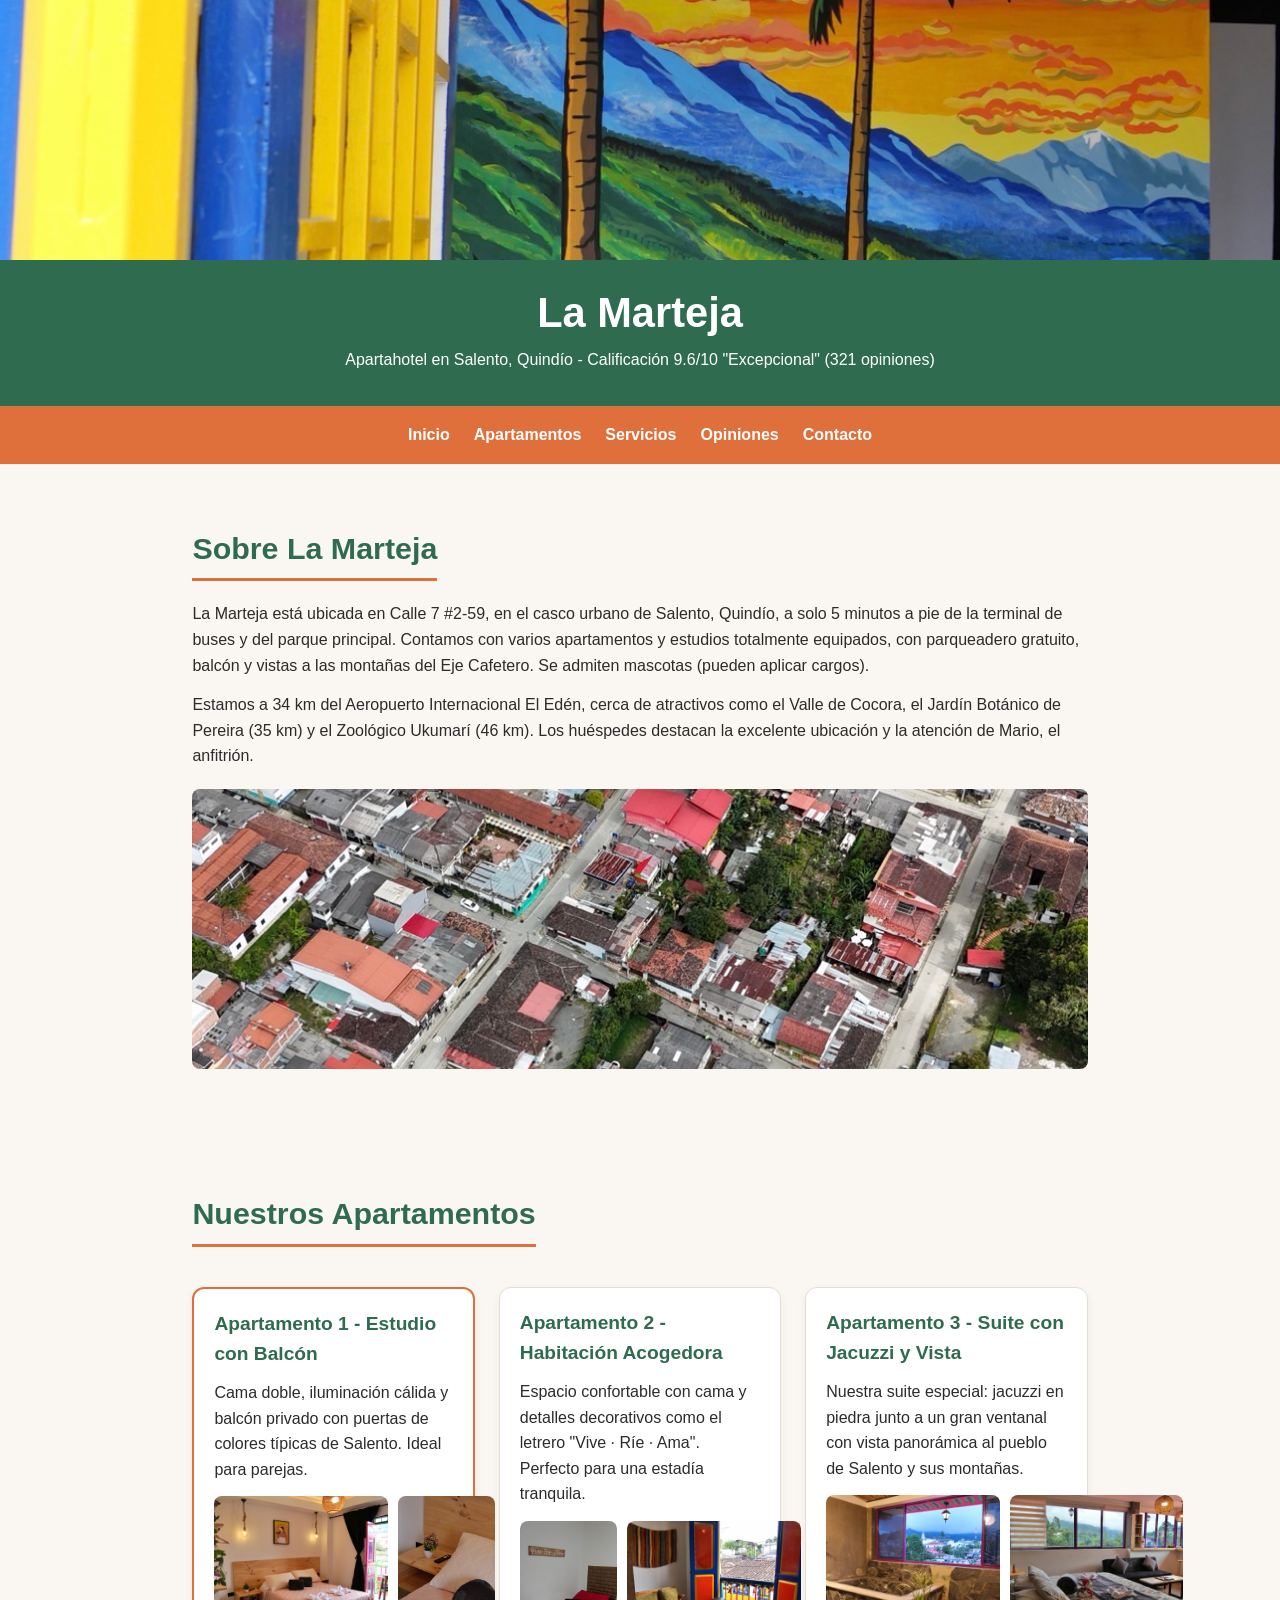
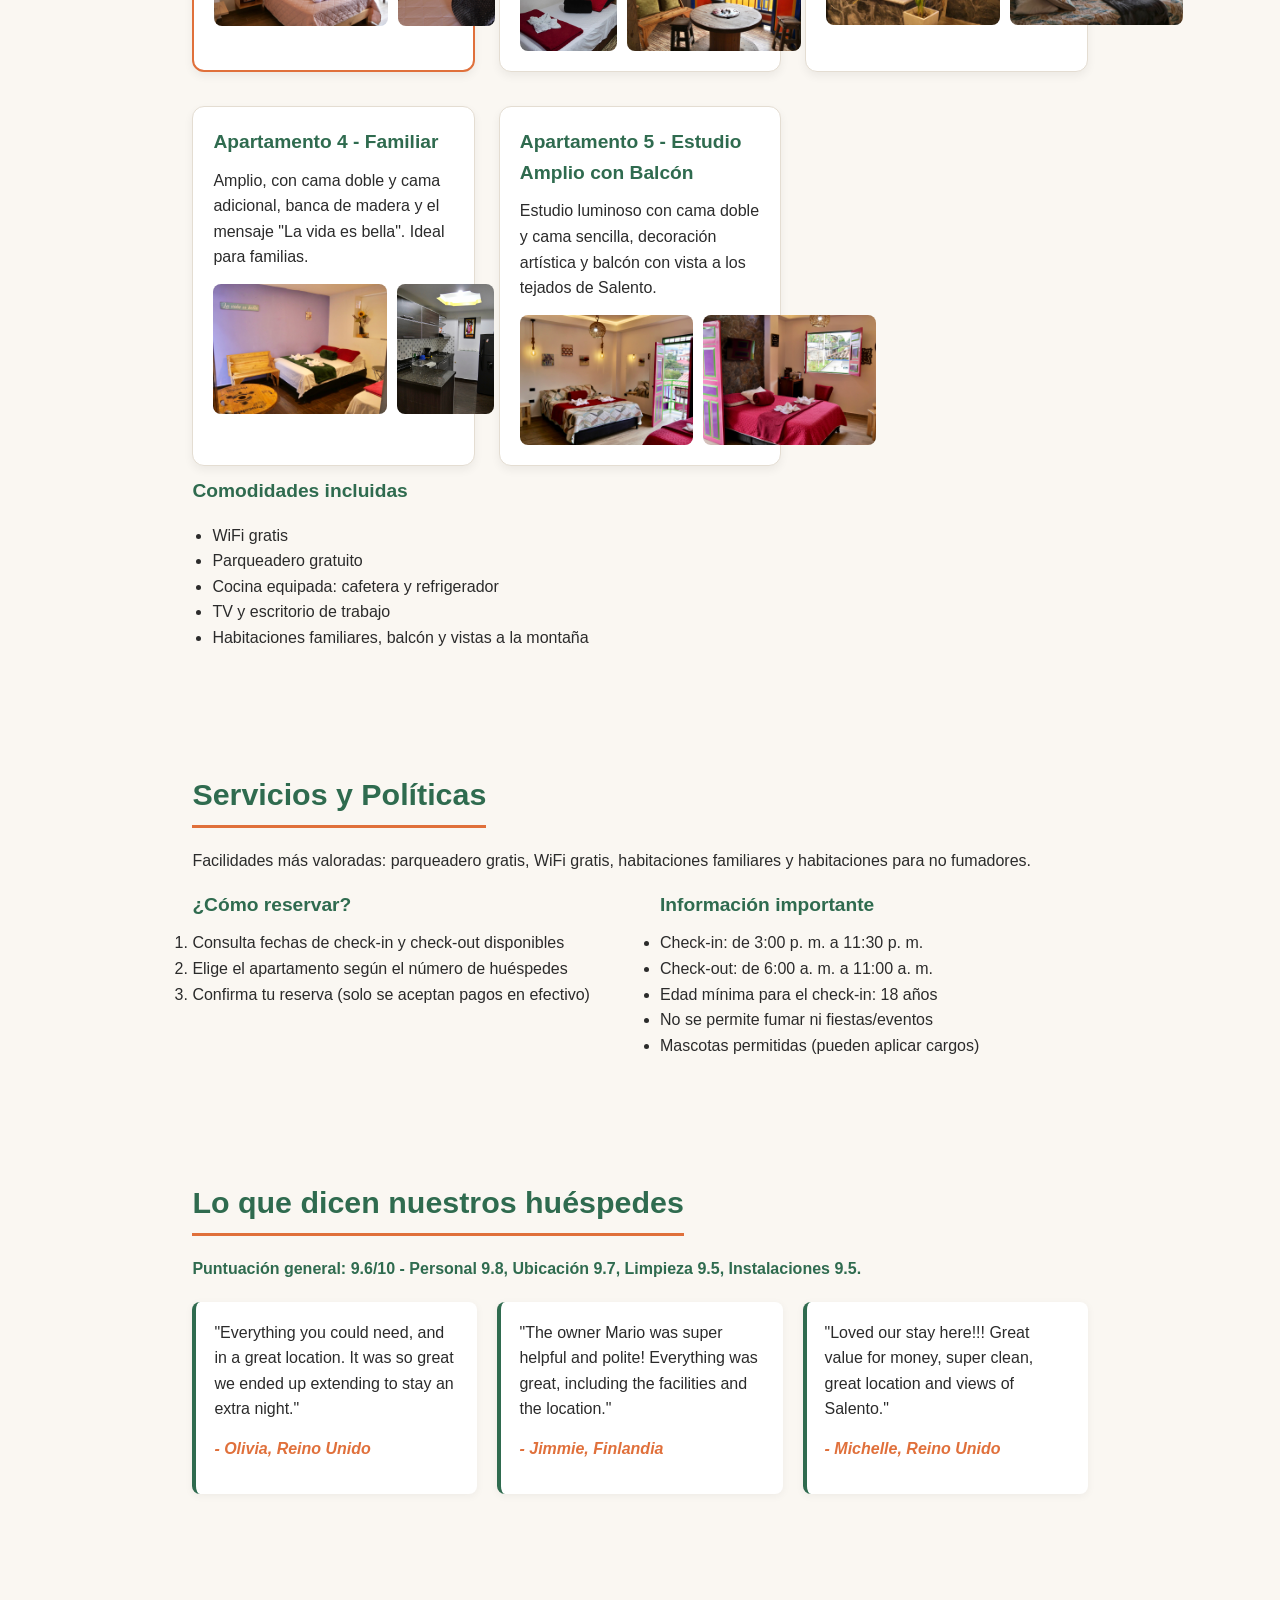
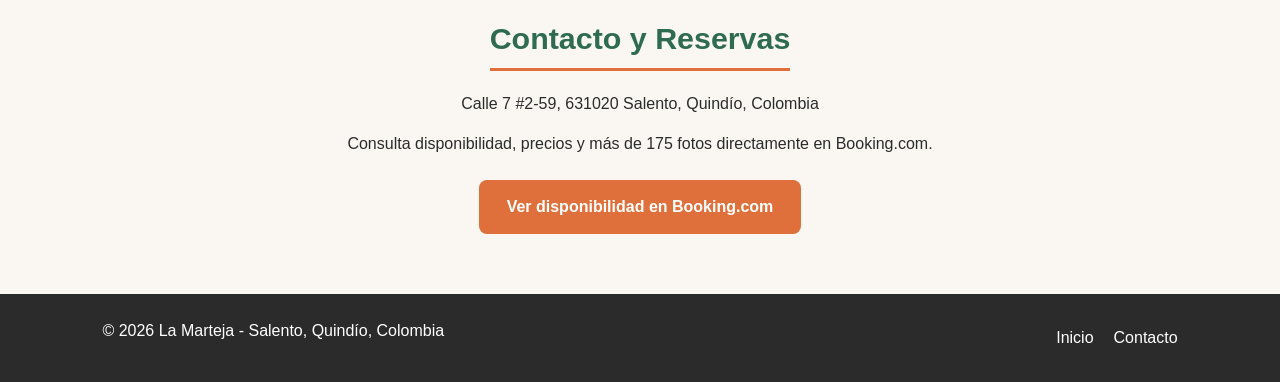
<file: page-emprendimiento/index.html>
<!DOCTYPE html>
<html lang="es">
<head>
    <meta charset="UTF-8">
    <meta name="viewport" content="width=device-width, initial-scale=1.0">
    <title>La Marteja - Apartahotel en Salento, Quindío</title>
    <link rel="stylesheet" href="style.css">
</head>
<body>

    <!-- HEADER -->
    <header class="header-principal">
        <img src="assets/img/area-comun-1.jpg" alt="Mural del Apartahotel La Marteja con paisaje de palmas de cera junto a las escaleras" class="header-imagen">
        <div class="header-texto">
            <h1>La Marteja</h1>
            <p>Apartahotel en Salento, Quindío - Calificación 9.6/10 "Excepcional" (321 opiniones)</p>
        </div>

        <!-- NAV -->
        <nav class="nav-principal">
            <ul>
                <li><a href="#inicio">Inicio</a></li>
                <li><a href="#apartamentos">Apartamentos</a></li>
                <li><a href="#servicios">Servicios</a></li>
                <li><a href="#opiniones">Opiniones</a></li>
                <li><a href="#contacto">Contacto</a></li>
            </ul>
        </nav>
    </header>

    <!-- MAIN -->
    <main>

        <!-- SECTION: Inicio -->
        <section id="inicio">
            <h2>Sobre La Marteja</h2>
            <p>
                La Marteja está ubicada en Calle 7 #2-59, en el casco urbano de Salento, Quindío,
                a solo 5 minutos a pie de la terminal de buses y del parque principal. Contamos con
                varios apartamentos y estudios totalmente equipados, con parqueadero gratuito, balcón
                y vistas a las montañas del Eje Cafetero. Se admiten mascotas (pueden aplicar cargos).
            </p>
            <p>
                Estamos a 34 km del Aeropuerto Internacional El Edén, cerca de atractivos como el
                Valle de Cocora, el Jardín Botánico de Pereira (35 km) y el Zoológico Ukumarí (46 km).
                Los huéspedes destacan la excelente ubicación y la atención de Mario, el anfitrión.
            </p>
            <img src="assets/img/exterior-aerea-1.jpg" alt="Vista aérea de Salento mostrando la plaza principal y las montañas del Quindío" class="imagen-ancha">
        </section>

        <!-- SECTION: Apartamentos -->
        <section id="apartamentos">
            <h2>Nuestros Apartamentos</h2>

            <div class="grid-apartamentos">
                <!-- Apartamento 1 -->
                <div class="tarjeta tarjeta-destacada">
                    <h3>Apartamento 1 - Estudio con Balcón</h3>
                    <p>Cama doble, iluminación cálida y balcón privado con puertas de colores típicas de Salento. Ideal para parejas.</p>
                    <div class="galeria">
                        <img src="assets/img/apto1-1.jpg" alt="Habitación del Apartamento 1 con cama doble y balcón de puertas de colores">
                        <img src="assets/img/apto1-2.jpg" alt="Detalle de la decoración del Apartamento 1">
                    </div>
                </div>

                <!-- Apartamento 2 -->
                <div class="tarjeta">
                    <h3>Apartamento 2 - Habitación Acogedora</h3>
                    <p>Espacio confortable con cama y detalles decorativos como el letrero "Vive · Ríe · Ama". Perfecto para una estadía tranquila.</p>
                    <div class="galeria">
                        <img src="assets/img/apto2-1.jpg" alt="Cama del Apartamento 2 con letrero decorativo Vive Ríe Ama en la pared">
                        <img src="assets/img/apto2-2.jpg" alt="Vista adicional del Apartamento 2">
                    </div>
                </div>

                <!-- Apartamento 3 -->
                <div class="tarjeta">
                    <h3>Apartamento 3 - Suite con Jacuzzi y Vista</h3>
                    <p>Nuestra suite especial: jacuzzi en piedra junto a un gran ventanal con vista panorámica al pueblo de Salento y sus montañas.</p>
                    <div class="galeria">
                        <img src="assets/img/apto3-1.jpg" alt="Jacuzzi de piedra del Apartamento 3 frente a ventanal con vista a Salento">
                        <img src="assets/img/apto3-2.jpg" alt="Vista adicional del Apartamento 3">
                    </div>
                </div>

                <!-- Apartamento 4 -->
                <div class="tarjeta">
                    <h3>Apartamento 4 - Familiar</h3>
                    <p>Amplio, con cama doble y cama adicional, banca de madera y el mensaje "La vida es bella". Ideal para familias.</p>
                    <div class="galeria">
                        <img src="assets/img/apto4-1.jpg" alt="Apartamento 4 familiar con cama doble, banca de madera y letrero La vida es bella">
                        <img src="assets/img/apto4-2.jpg" alt="Vista adicional del Apartamento 4">
                    </div>
                </div>

                <!-- Apartamento 5 -->
                <div class="tarjeta">
                    <h3>Apartamento 5 - Estudio Amplio con Balcón</h3>
                    <p>Estudio luminoso con cama doble y cama sencilla, decoración artística y balcón con vista a los tejados de Salento.</p>
                    <div class="galeria">
                        <img src="assets/img/apto5-1.jpg" alt="Apartamento 5 amplio con dos camas, cuadros decorativos y balcón con vista al pueblo">
                        <img src="assets/img/apto5-2.jpg" alt="Vista adicional del Apartamento 5">
                    </div>
                </div>
            </div>

            <h3>Comodidades incluidas</h3>
            <ul class="lista-comodidades">
                <li>WiFi gratis</li>
                <li>Parqueadero gratuito</li>
                <li>Cocina equipada: cafetera y refrigerador</li>
                <li>TV y escritorio de trabajo</li>
                <li>Habitaciones familiares, balcón y vistas a la montaña</li>
            </ul>
        </section>

        <!-- SECTION: Servicios -->
        <section id="servicios">
            <h2>Servicios y Políticas</h2>
            <p>Facilidades más valoradas: parqueadero gratis, WiFi gratis, habitaciones familiares y habitaciones para no fumadores.</p>

            <div class="columnas-servicios">
                <div>
                    <h3>¿Cómo reservar?</h3>
                    <ol>
                        <li>Consulta fechas de check-in y check-out disponibles</li>
                        <li>Elige el apartamento según el número de huéspedes</li>
                        <li>Confirma tu reserva (solo se aceptan pagos en efectivo)</li>
                    </ol>
                </div>
                <div>
                    <h3>Información importante</h3>
                    <ul>
                        <li>Check-in: de 3:00 p. m. a 11:30 p. m.</li>
                        <li>Check-out: de 6:00 a. m. a 11:00 a. m.</li>
                        <li>Edad mínima para el check-in: 18 años</li>
                        <li>No se permite fumar ni fiestas/eventos</li>
                        <li>Mascotas permitidas (pueden aplicar cargos)</li>
                    </ul>
                </div>
            </div>
        </section>

        <!-- SECTION: Opiniones -->
        <section id="opiniones">
            <h2>Lo que dicen nuestros huéspedes</h2>
            <p class="puntuacion">Puntuación general: 9.6/10 - Personal 9.8, Ubicación 9.7, Limpieza 9.5, Instalaciones 9.5.</p>

            <div class="grid-opiniones">
                <div class="opinion">
                    <p>"Everything you could need, and in a great location. It was so great we ended up extending to stay an extra night."</p>
                    <p class="autor">- Olivia, Reino Unido</p>
                </div>

                <div class="opinion">
                    <p>"The owner Mario was super helpful and polite! Everything was great, including the facilities and the location."</p>
                    <p class="autor">- Jimmie, Finlandia</p>
                </div>

                <div class="opinion">
                    <p>"Loved our stay here!!! Great value for money, super clean, great location and views of Salento."</p>
                    <p class="autor">- Michelle, Reino Unido</p>
                </div>
            </div>
        </section>

        <!-- SECTION: Contacto -->
        <section id="contacto">
            <h2>Contacto y Reservas</h2>
            <p>Calle 7 #2-59, 631020 Salento, Quindío, Colombia</p>
            <p>Consulta disponibilidad, precios y más de 175 fotos directamente en Booking.com.</p>
            <a href="https://www.booking.com/hotel/co/apartahotel-la-marteja-salento.en-gb.html" target="_blank" rel="noopener noreferrer" class="boton-reserva">
                Ver disponibilidad en Booking.com
            </a>
        </section>

    </main>

    <!-- FOOTER -->
    <footer class="footer-principal">
        <p>&copy; 2026 La Marteja - Salento, Quindío, Colombia</p>
        <ul>
            <li><a href="#inicio">Inicio</a></li>
            <li><a href="#contacto">Contacto</a></li>
        </ul>
    </footer>

</body>
</html>
</file>
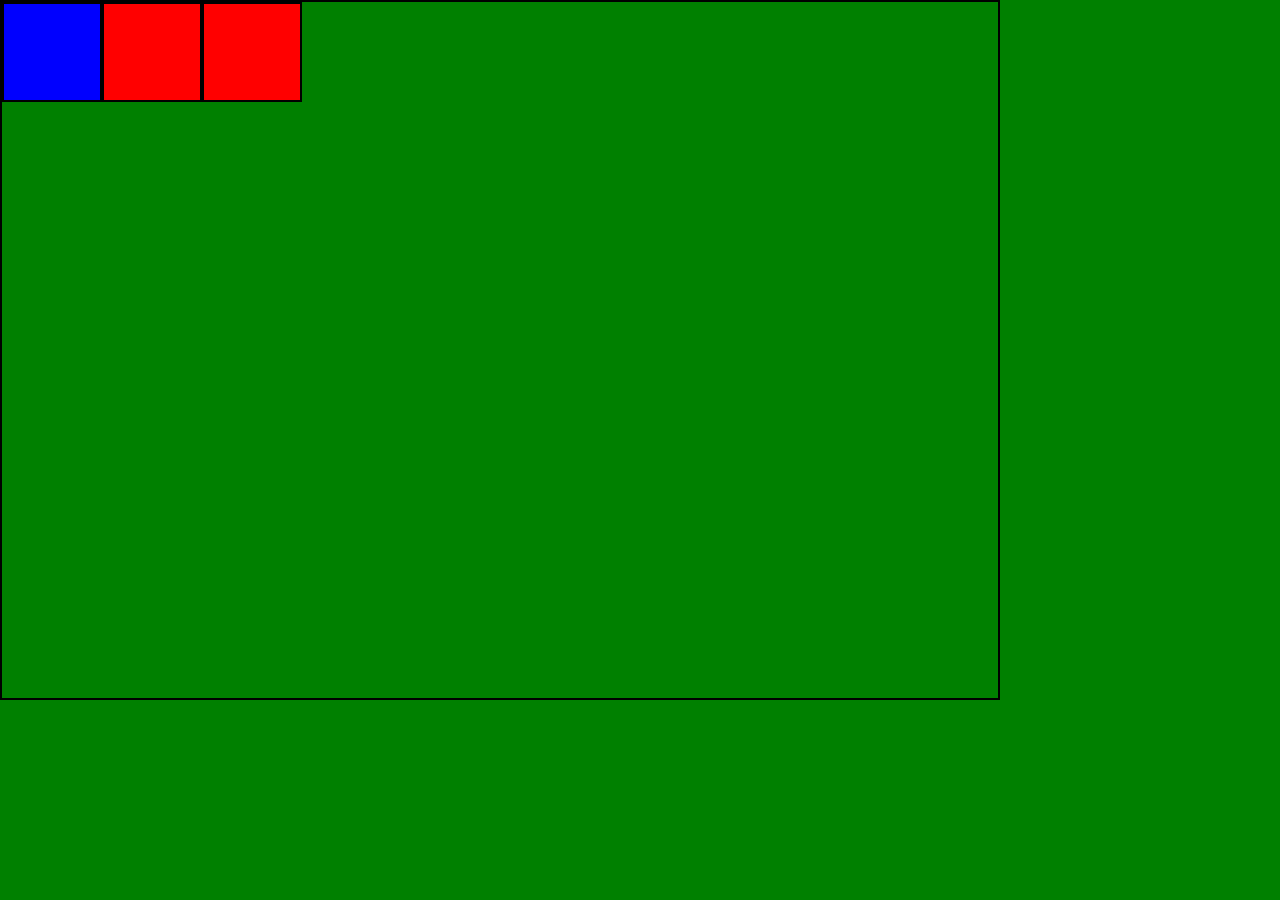
<file: css/ejemplo/index.html>
<!DOCTYPE html>
<html lang="en">
<head>
    <meta charset="UTF-8">
    <meta name="viewport" content="width=device-width, initial-scale=1.0">
    <title>Ejemplo Flex</title>

    <link rel="stylesheet" href="style.css">
</head>
<body>

    <div id="contenedor-principal">
        <div id="uno" class="caja">
        </div>
        <div id="dos" class="caja"></div>
        <div id="uno" class="caja"></div>
    </div>
    
</body>
</html>
</file>
<file: page-emprendimiento/style.css>
/* ============================================================
   ESTILOS - LA MARTEJA
   Organizado por bloques de clase para facilitar la explicación
   en vivo. Cada bloque corresponde a un tema de la guía de mentoría.
   ============================================================ */


/* ============================================================
   BLOQUE 1: SELECTORES CSS
   - Selector de etiqueta (elemento): body, h1, a...
   - Selector de clase: .nombre-clase
   - Selector de ID: #nombre-id
   - Pseudo-clase: a:hover
   - Selector descendiente: nav ul li
   ============================================================ */

/* Selector universal: reinicia márgenes/rellenos de TODO (lo usamos también en Bloque 2) */
* {                         /* Selector: aplica a TODOS los elementos del HTML */
    margin: 0;              /* Elimina el margen externo de todos los elementos */
    padding: 0;             /* Elimina el relleno interno de todos los elementos */
    box-sizing: border-box; /* Box Model: el padding y borde ya no suman al ancho total */
}

/* Selector de etiqueta: aplica a todos los <body> */
body {                           /* Selector: etiqueta body - estilos globales de la página */
    font-family: 'Nunito Sans', sans-serif; /* Fuente para todo el texto */
    color: var(--color-texto);   /* Color del texto usando variable CSS */
    background-color: var(--color-fondo); /* Color de fondo usando variable CSS */
    line-height: 1.6;            /* Interlineado: 1.6 veces el tamaño de fuente */
}

/* Selector de etiqueta para todos los títulos h1, h2, h3 */
h1, h2, h3 {                 /* Selector: múltiples etiquetas de título a la vez */
    font-family: 'Poppins', sans-serif; /* Fuente diferente para los títulos */
    color: var(--color-primario); /* Color verde para los títulos */
}

/* Selector descendiente: solo los <a> que están dentro de un <nav> */
nav a {                      /* Selector: solo los enlaces que están dentro del nav */
    text-decoration: none;  /* Quita el subrayado de los enlaces */
    color: white;            /* Color blanco para el texto del enlace */
    font-weight: 600;        /* Grosor de fuente semi-negrita */
}

/* Pseudo-clase :hover -> cambia el estilo cuando el mouse pasa por encima */
nav a:hover {                /* Selector: enlaces del nav al pasar el mouse */
    color: var(--color-acento); /* Cambia a color amarillo cálido */
}

/* Selector de ID: aplica solo a la sección con id="contacto" */
#contacto {                  /* Selector: ID único - solo el elemento con id="contacto" */
    text-align: center;      /* Centra el texto horizontalmente */
}


/* ============================================================
   BLOQUE 2: MODELO DE CAJA (BOX MODEL)
   content -> padding -> border -> margin
   ============================================================ */

section {                     /* Selector: todas las secciones del HTML */
    padding: 60px 8%;         /* Espacio interno: 60px arriba/abajo, 8% a los lados */
    max-width: 1100px;        /* Ancho máximo para contenido muy grande */
    margin: 0 auto;           /* Centrado: 0 arriba/abajo, auto a los lados */
}

.tarjeta {                    /* Selector: elementos con clase="tarjeta" */
    background-color: white; /* Fondo blanco para la tarjeta */
    border: 1px solid #e4ddd2; /* Borde sólido de 1px color beige */
    border-radius: 12px;      /* Bordes redondeados de 12px */
    padding: 20px;             /* Espacio interno dentro de la tarjeta */
    margin-bottom: 10px;      /* Margen inferior para separar tarjetas */
    box-shadow: 0 4px 10px rgba(0, 0, 0, 0.06); /* Sombra suave: 0 desplazamiento X, 4px Y, 10px difusión */
}

.tarjeta-destacada {         /* Selector: tarjetas destacadas */
    border: 2px solid var(--color-secundario); /* Borde más grueso (2px) color naranja */
}

img {                         /* Selector: todas las imágenes */
    width: 100%;              /* Ocupa todo el ancho disponible */
    height: 200px;            /* Alto fijo de 200px */
    display: block;          /* Se comporta como bloque (evita espacio extra abajo) */
    background-color: #e4ddd2; /* Color de fondo mientras carga la imagen */
    object-fit: cover;        /* La imagen cubre el espacio sin deformarse */
    border-radius: 8px;       /* Bordes ligeramente redondeados */
}

.imagen-ancha {               /* Selector: imágenes con clase="imagen-ancha" */
    height: 280px;            /* Alto mayor de 280px */
    margin-top: 20px;         /* Margen superior de 20px */
}


/* ============================================================
   BLOQUE 3: COLORES Y TIPOGRAFÍA
   - Variables CSS (custom properties) en :root
   - Paleta inspirada en Salento: verde montaña, puertas de colores, tierra
   ============================================================ */

:root {                               /* Selector: define variables globales */
    --color-primario: #2f6b4f;      /* Variable: verde montaña - color principal */
    --color-secundario: #e0703b;    /* Variable: naranja - color secundario */
    --color-acento: #f4a259;         /* Variable: amarillo cálido - para detalles */
    --color-fondo: #faf7f2;          /* Variable: crema - fondo de página */
    --color-texto: #2b2b2b;          /* Variable: gris oscuro - texto principal */
}

h1 {                           /* Selector: título principal */
    font-size: 2.6rem;         /* Tamaño de fuente: 2.6 veces el tamaño base */
}

h2 {                           /* Selector: subtítulos */
    font-size: 1.9rem;         /* Tamaño de fuente: 1.9 veces el tamaño base */
    margin-bottom: 20px;       /* Espacio debajo del subtítulo */
    border-bottom: 3px solid var(--color-secundario); /* Línea inferior naranja de 3px */
    display: inline-block;     /* El borde solo abarca el ancho del texto */
    padding-bottom: 6px;       /* Espacio entre texto y borde inferior */
}

h3 {                           /* Selector: títulos de nivel 3 */
    font-size: 1.2rem;         /* Tamaño de fuente: 1.2 veces el tamaño base */
    margin-bottom: 10px;       /* Espacio debajo del título */
}

p {                            /* Selector: todos los párrafos */
    margin-bottom: 14px;       /* Espacio entre párrafos */
}

.puntuacion {                  /* Selector: elementos con clase="puntuacion" */
    font-weight: 600;          /* Texto en semi-negrita */
    color: var(--color-primario); /* Color verde */
}

.autor {                       /* Selector: elementos con clase="autor" */
    font-style: italic;        /* Texto en cursiva */
    color: var(--color-secundario); /* Color naranja */
    font-weight: 600;          /* Semi-negrita */
}


/* ============================================================
   BLOQUE 4: FLEXBOX (diseño en una dimensión: fila o columna)
   ============================================================ */

.header-principal {           /* Selector: header principal */
    background-color: var(--color-primario); /* Fondo verde */
    padding: 0;                /* Sin relleno */
}

.header-imagen {               /* Selector: imagen del header */
    height: 260px;             /* Altura fija del banner */
    border-radius: 0;          /* Sin bordes redondeados */
}

.header-texto {                /* Selector: contenedor de texto del header */
    text-align: center;        /* Centrado horizontal del texto */
    color: white;              /* Texto en blanco */
    padding: 20px 8%;          /* Relleno de 20px arriba/abajo, 8% lados */
}

.header-texto h1 {             /* Selector: h1 dentro del header */
    color: white;              /* Sobrescribe el color verde original por blanco */
}

/* NAV como fila flexible, centrada, con espacio uniforme entre elementos */
.nav-principal ul {            /* Selector: lista del menú de navegación */
    display: flex;             /* Activa Flexbox - elementos en fila */
    flex-wrap: wrap;           /* Permite saltar de línea si no hay espacio */
    justify-content: center;   /* Centra los elementos horizontalmente */
    gap: 24px;                 /* Espacio de 24px entre items */
    list-style: none;          /* Quita los puntos de la lista */
    background-color: var(--color-secundario); /* Fondo naranja */
    padding: 16px 8%;          /* Relleno 16px vertical, 8% horizontal */
}

/* Galería de fotos de cada apartamento: fila flexible con espacio entre imágenes */
.galeria {                     /* Selector: galería de imágenes */
    display: flex;             /* Activa Flexbox */
    gap: 10px;                 /* Espacio entre imágenes */
    margin-top: 12px;          /* Margen superior */
}

.galeria img {                 /* Selector: imágenes dentro de galería */
    flex: 1;                   /* Se reparten el espacio disponible por igual */
    height: 130px;             /* Altura fija de 130px */
}

/* Footer como fila flexible: texto a un lado, enlaces al otro */
.footer-principal {            /* Selector: footer principal */
    display: flex;             /* Activa Flexbox */
    flex-wrap: wrap;           /* Permite cambio de línea en pantallas pequeñas */
    justify-content: space-between; /* Separación máxima entre lados */
    align-items: center;       /* Centrado vertical */
    gap: 12px;                 /* Espacio entre elementos */
    background-color: var(--color-texto); /* Fondo gris oscuro */
    color: white;              /* Texto blanco */
    padding: 24px 8%;          /* Relleno 24px vertical, 8% horizontal */
}

.footer-principal ul {         /* Selector: lista dentro del footer */
    display: flex;             /* Flexbox para enlaces */
    gap: 20px;                 /* Espacio entre enlaces */
    list-style: none;          /* Sin puntos */
}

.footer-principal a {          /* Selector: enlaces del footer */
    color: white;              /* Color blanco */
    text-decoration: none;     /* Sin subrayado */
}

.footer-principal a:hover {    /* Selector: enlaces al pasar mouse */
    color: var(--color-acento); /* Cambia a amarillo cálido */
}


/* ============================================================
   BLOQUE 5: CSS GRID (diseño en dos dimensiones: filas Y columnas)
   ============================================================ */

/* Tarjetas de apartamentos en cuadrícula que se auto-ajusta según el ancho disponible */
.grid-apartamentos {          /* Selector: grid de apartamentos */
    display: grid;            /* Activa CSS Grid */
    grid-template-columns: repeat(auto-fit, minmax(260px, 1fr)); /* Columnas auto: mín 260px, se ajustan */
    gap: 24px;                /* Espacio entre tarjetas */
    margin-top: 20px;         /* Margen superior */
}

/* Tarjetas de opiniones en cuadrícula de 3 columnas iguales */
.grid-opiniones {             /* Selector: grid de opiniones */
    display: grid;            /* Activa CSS Grid */
    grid-template-columns: repeat(3, 1fr); /* 3 columnas de igual ancho */
    gap: 20px;                /* Espacio entre opiniones */
    margin-top: 20px;         /* Margen superior */
}

.opinion {                    /* Selector: cada opinión */
    background-color: white; /* Fondo blanco */
    border-left: 4px solid var(--color-primario); /* Borde lateral verde 4px */
    border-radius: 8px;       /* Bordes redondeados */
    padding: 18px;             /* Relleno interno */
    box-shadow: 0 2px 8px rgba(0, 0, 0, 0.05); /* Sombra muy suave */
}

/* Columnas de la sección "Servicios y Políticas" */
.columnas-servicios {         /* Selector: grid de servicios */
    display: grid;            /* Activa CSS Grid */
    grid-template-columns: 1fr 1fr; /* 2 columnas de igual ancho */
    gap: 40px;                /* Espacio entre columnas */
    margin-top: 16px;         /* Margen superior */
}

.lista-comodidades {          /* Selector: lista de comodidades */
    margin: 16px 0 0 20px;    /* Margen: 16px arriba, 0 derecha, 0 abajo, 20px izquierda */
}

.boton-reserva {              /* Selector: botón de reserva */
    display: inline-block;    /* Se comporta como bloque pero en línea */
    background-color: var(--color-secundario); /* Fondo naranja */
    color: white;             /* Texto blanco */
    text-decoration: none;    /* Sin subrayado */
    font-weight: 600;         /* Semi-negrita */
    padding: 14px 28px;       /* Relleno: 14px vertical, 28px horizontal */
    border-radius: 8px;       /* Bordes redondeados */
    margin-top: 10px;         /* Margen superior */
    transition: background-color 0.2s ease; /* Animación suave del color */
}

.boton-reserva:hover {        /* Selector: botón al pasar mouse */
    background-color: var(--color-primario); /* Cambia a verde */
}


/* ============================================================
   BLOQUE 6: MEDIA QUERIES (diseño responsivo)
   Ajustamos el layout cuando la pantalla se hace más pequeña.
   ============================================================ */

/* Tablets: 768px o menos */
@media (max-width: 768px) {    /* Condición: pantallas hasta 768px (tablets) */

    h1 {                        /* Selector: títulos h1 */
        font-size: 2rem;        /* Reduce de 2.6rem a 2rem */
    }

    .nav-principal ul {        /* Selector: menú de navegación */
        gap: 14px;              /* Reduce espacio de 24px a 14px */
        font-size: 0.9rem;      /* Reduce tamaño de fuente */
    }

    .grid-opiniones {          /* Selector: grid de opiniones */
        grid-template-columns: repeat(2, 1fr); /* Pasa de 3 a 2 columnas */
    }

    .columnas-servicios {      /* Selector: grid de servicios */
        grid-template-columns: 1fr; /* Las columnas se apilan en una */
        gap: 24px;              /* Reduce espacio de 40px a 24px */
    }
}

/* Celulares: 480px o menos */
@media (max-width: 480px) {    /* Condición: pantallas hasta 480px (celulares) */

    section {                   /* Selector: todas las secciones */
        padding: 40px 6%;      /* Reduce padding: 40px vertical, 6% horizontal */
    }

    .nav-principal ul {        /* Selector: menú de navegación */
        flex-direction: column; /* Cambia de fila a columna (menú vertical) */
        align-items: center;    /* Centra los items */
        gap: 10px;              /* Reduce espacio a 10px */
    }

    .grid-apartamentos {       /* Selector: grid de apartamentos */
        grid-template-columns: 1fr; /* Una sola columna */
    }

    .grid-opiniones {          /* Selector: grid de opiniones */
        grid-template-columns: 1fr; /* Una sola columna */
    }

    .footer-principal {        /* Selector: footer */
        flex-direction: column; /* Cambia de fila a columna */
        text-align: center;     /* Centra el texto */
    }
}
</file>
<file: css/ejemplo/style.css>
* {
    margin: 0;
    padding: 0;
    box-sizing: border-box;
    background-color: green;
}

div {
    border: 2px solid black;
}

#contenedor-principal {
    width: 1000px;
    height: 700px;
    display: flex;
    flex-direction: row;
    /*Direccion de los elementos*/
    flex-wrap: wrap;
    /*Salto de linea*/
    justify-content: flex-start;
    /*Ajusta los elementos segun el eje principal 
                - inicialmente es Horizontal*/
    align-items: flex-start;
    /* Ajusta los elementos segun el eje secundario 
                - inicialmente Vertical*/
}

.caja {
    width: 100px;
    height: 100px;
}

#uno {
    background-color: red;
}

#dos {
    background-color: blue;
    order: -1;
}

@media (max-width: 740px){

    *{
        background-color: aquamarine;
    }

    #uno {
        background-color: rgb(255, 0, 225);
    }

    #contenedor-principal {
    width: 700px;
        flex-direction: column;
    }
}

@media (max-width: 480px) {
    *{
        background-color: rgb(153, 165, 161);
    }

    #uno {
        background-color: rgb(0, 255, 106);
    }
}
</file>
